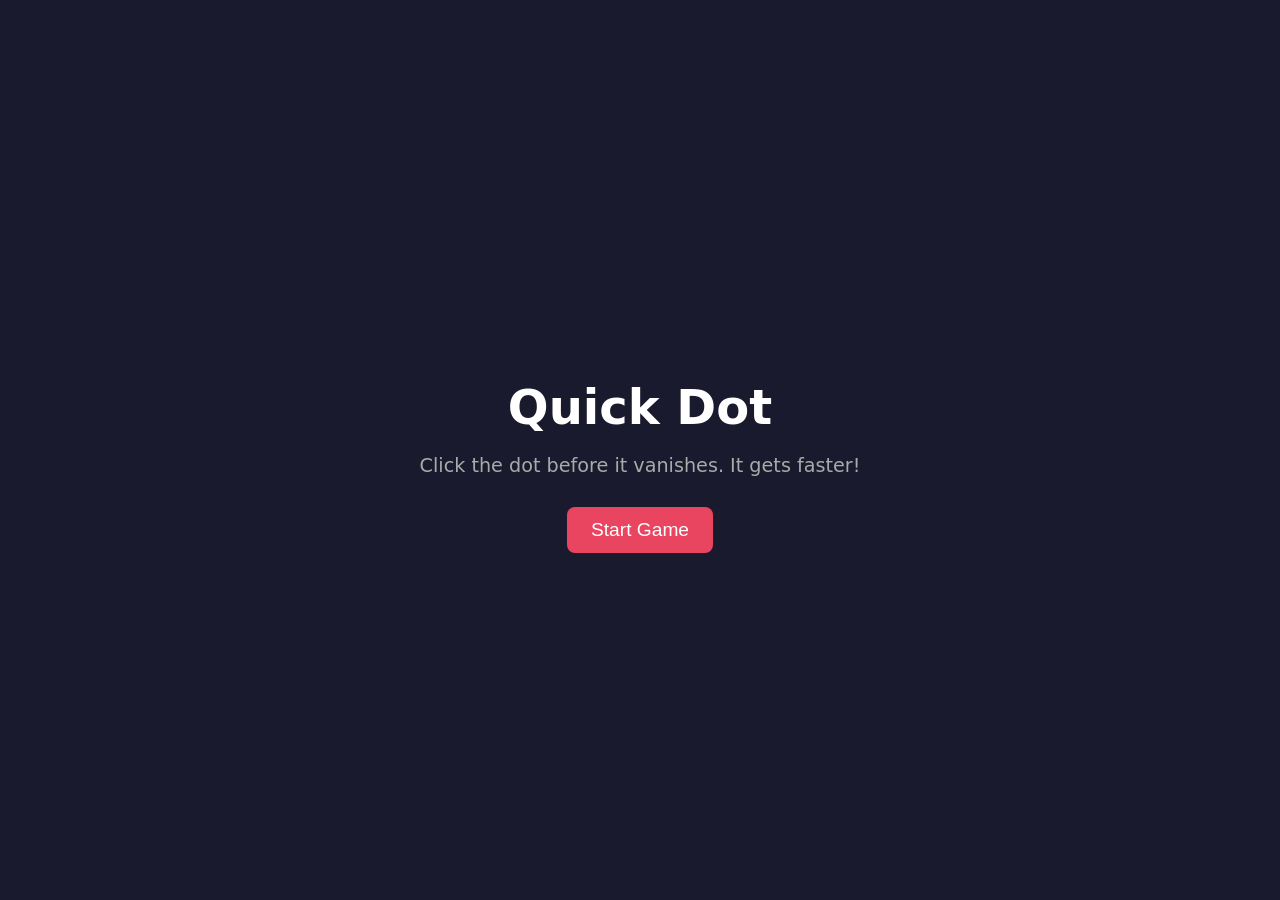
<file: index.html>
<!DOCTYPE html>
<html lang="en">
<head>
    <meta charset="UTF-8">
    <meta name="viewport" content="width=device-width, initial-scale=1.0">
    <title>Quick Dot - Start</title>
    <link rel="stylesheet" href="style.css">
</head>
<body>
    <div class="start-container">
        <h1>Quick Dot</h1>
        <p>Click the dot before it vanishes. It gets faster!</p>
        <button onclick="location.href='game.html'">Start Game</button>
    </div>
</body>
</html>
</file>
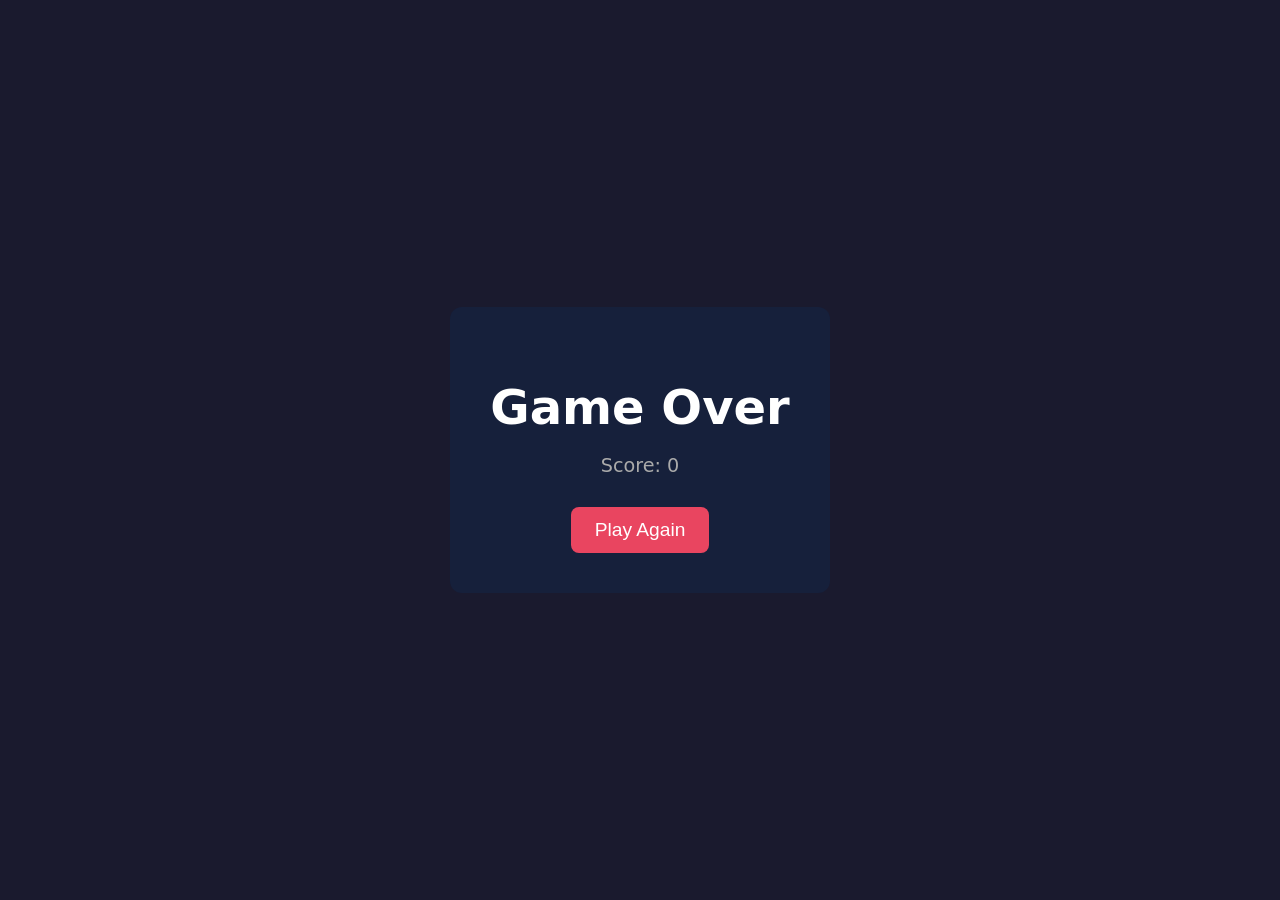
<file: end.html>
<!DOCTYPE html>
<html lang="en">
<head>
    <meta charset="UTF-8">
    <meta name="viewport" content="width=device-width, initial-scale=1.0">
    <title>Quick Dot - Game Over</title>
    <link rel="stylesheet" href="style.css">
</head>
<body>
    <div class="modal">
        <h1>Game Over</h1>
        <p>Score: <span id="score">0</span></p>
        <button onclick="location.href='index.html'">Play Again</button>
    </div>
    <script src="end.js"></script>
</body>
</html>
</file>
<file: style.css>
body {
    margin: 0;
    background-color: #1a1a2e;
    color: #ffffff;
    font-family: system-ui, sans-serif;
    overflow: hidden;
    display: grid;
    place-items: center;
    height: 100vh;
    user-select: none;
}

button {
    padding: 12px 24px;
    font-size: 1.2rem;
    cursor: pointer;
    border: none;
    border-radius: 8px;
    background-color: #e94560;
    color: #ffffff;
    transition: transform 0.1s ease;
}

button:active {
    transform: scale(0.95);
}

#dot {
    width: 50px;
    height: 50px;
    background-color: #ffffff;
    border-radius: 50%;
    position: absolute;
    cursor: pointer;
    box-shadow: 0 0 15px #ffffff;
    display: none;
}

h1 {
    font-size: 3rem;
    margin-bottom: 10px;
}

p {
    font-size: 1.2rem;
    color: #aaaaaa;
    margin-bottom: 30px;
}

#game-area {
    position: relative;
    width: 100vw;
    height: 100vh;
}

.modal {
    background-color: rgba(22, 33, 62, 0.9);
    padding: 40px;
    border-radius: 12px;
    text-align: center;
}

.start-container {
    text-align: center;
}
</file>
